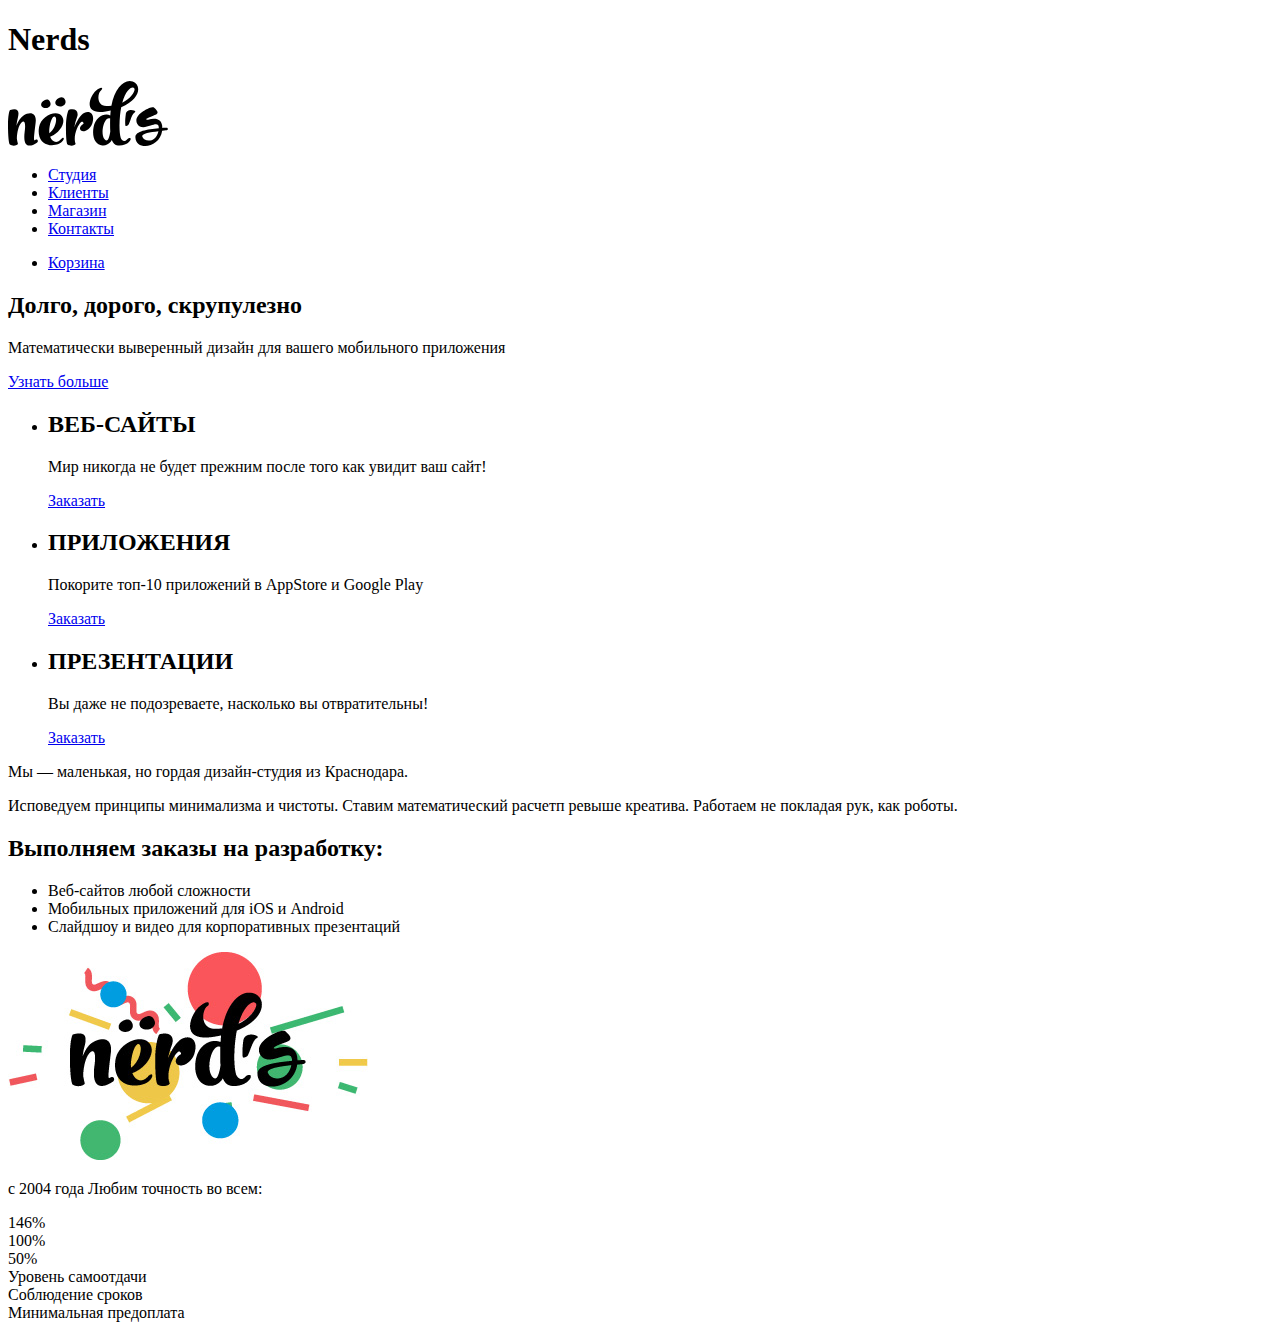
<file: nerds/nerds/index.html>
<!DOCTYPE html>
<html lang="en">
<head>
    <meta charset="UTF-8">
    <meta http-equiv="X-UA-Compatible" content="IE=edge">
    <meta name="viewport" content="width=device-width, initial-scale=1.0">
    <title>Document</title>
    <link rel="stylesheet" href="">
</head>
<body>
    <header class="main-header">
        <div class="container">
            <h1 class="visually-hidden">Nerds</h1>
            <a href="index.html">
                <img src="img/nerds-logo.svg" alt="логотип компании бебра">
            </a>

            <ul class="navigation-list">
                <li class="navigation-item"><a href="#">Студия</a></li>
                <li class="navigation-item"><a href="#">Клиенты</a></li>
                <li class="navigation-item"><a href="#">Магазин</a></li>
                <li class="navigation-item"><a href="#">Контакты</a></li>
            </ul>

            <ul class="user-list">
                <li class="user-item"><a href="#">Корзина</a></li>
            </ul>
        </div>
    </header>

    <main class="page-body">
        <section class="slider">
            <div class="container">
                <div class="slider-item slider-item-1">
                    <h2 class="slider-title">Долго, дорого, скрупулезно</h2>
                    <p class="slider-text">Математически выверенный дизайн для вашего мобильного приложения</p>
                    <a href="#" class="btn">Узнать больше</a>
                </div>     
            </div>
        </section>

        <section class="services">
            <ul class="services-list">
                <li class="services-item">
                    <h2>ВЕБ-САЙТЫ</h2>
                    <p>Мир никогда не будет прежним после того как увидит ваш сайт!</p>
                    <a href="#" class="btn">Заказать</a>
                </li>
                <li class="services-item">
                    <h2>ПРИЛОЖЕНИЯ</h2>
                    <p>Покорите топ-10 приложений в AppStore и Google Play</p>
                    <a href="#" class="btn">Заказать</a>
                </li>
                <li class="services-item">
                    <h2>ПРЕЗЕНТАЦИИ</h2>
                    <p>Вы даже не подозреваете, насколько вы отвратительны!</p>
                    <a href="#" class="btn">Заказать</a>
                </li>
            </ul>
        </section>

        <section class="info">
          <div class="info-left-column">
            <p class="info-text info-text--big">Мы — маленькая, но гордая дизайн-студия из Краснодара.</p>
            <p class="info=text">Исповедуем принципы минимализма и чистоты. Ставим математический расчетп ревыше креатива. Работаем не покладая рук, как роботы.</p>
            <h2 class="info-title">Выполняем заказы на разработку:</h2>
            <ul class="orders-list">
                <li class="orders-item">	Веб-сайтов любой сложности</li>
                <li class="orders-item">    Мобильных приложений для iOS и Android</li>
                <li class="orders-item">	Слайдшоу и видео для корпоративных презентаций</li>
            </ul>
           </div>
           <div class="info-left-column">
               <img class="info-img" src="img/nerds-illustration 1.svg" alt="">
               <p class="info-stats">с 2004 года Любим точность во всем:</p>
               <div class="info-stats--wrapper">
                   <div class="stats-title">146%</div>
                   <div class="stats-title">100%</div>
                   <div class="stats-title">50%</div>
                   <div class="stats-text">Уровень самоотдачи</div>
                   <div class="stats-text">Соблюдение сроков</div>
                   <div class="stats-text">Минимальная предоплата</div>
               </div>
            
           </div>
        </section>
    </main>
</body>
</html>
</file>
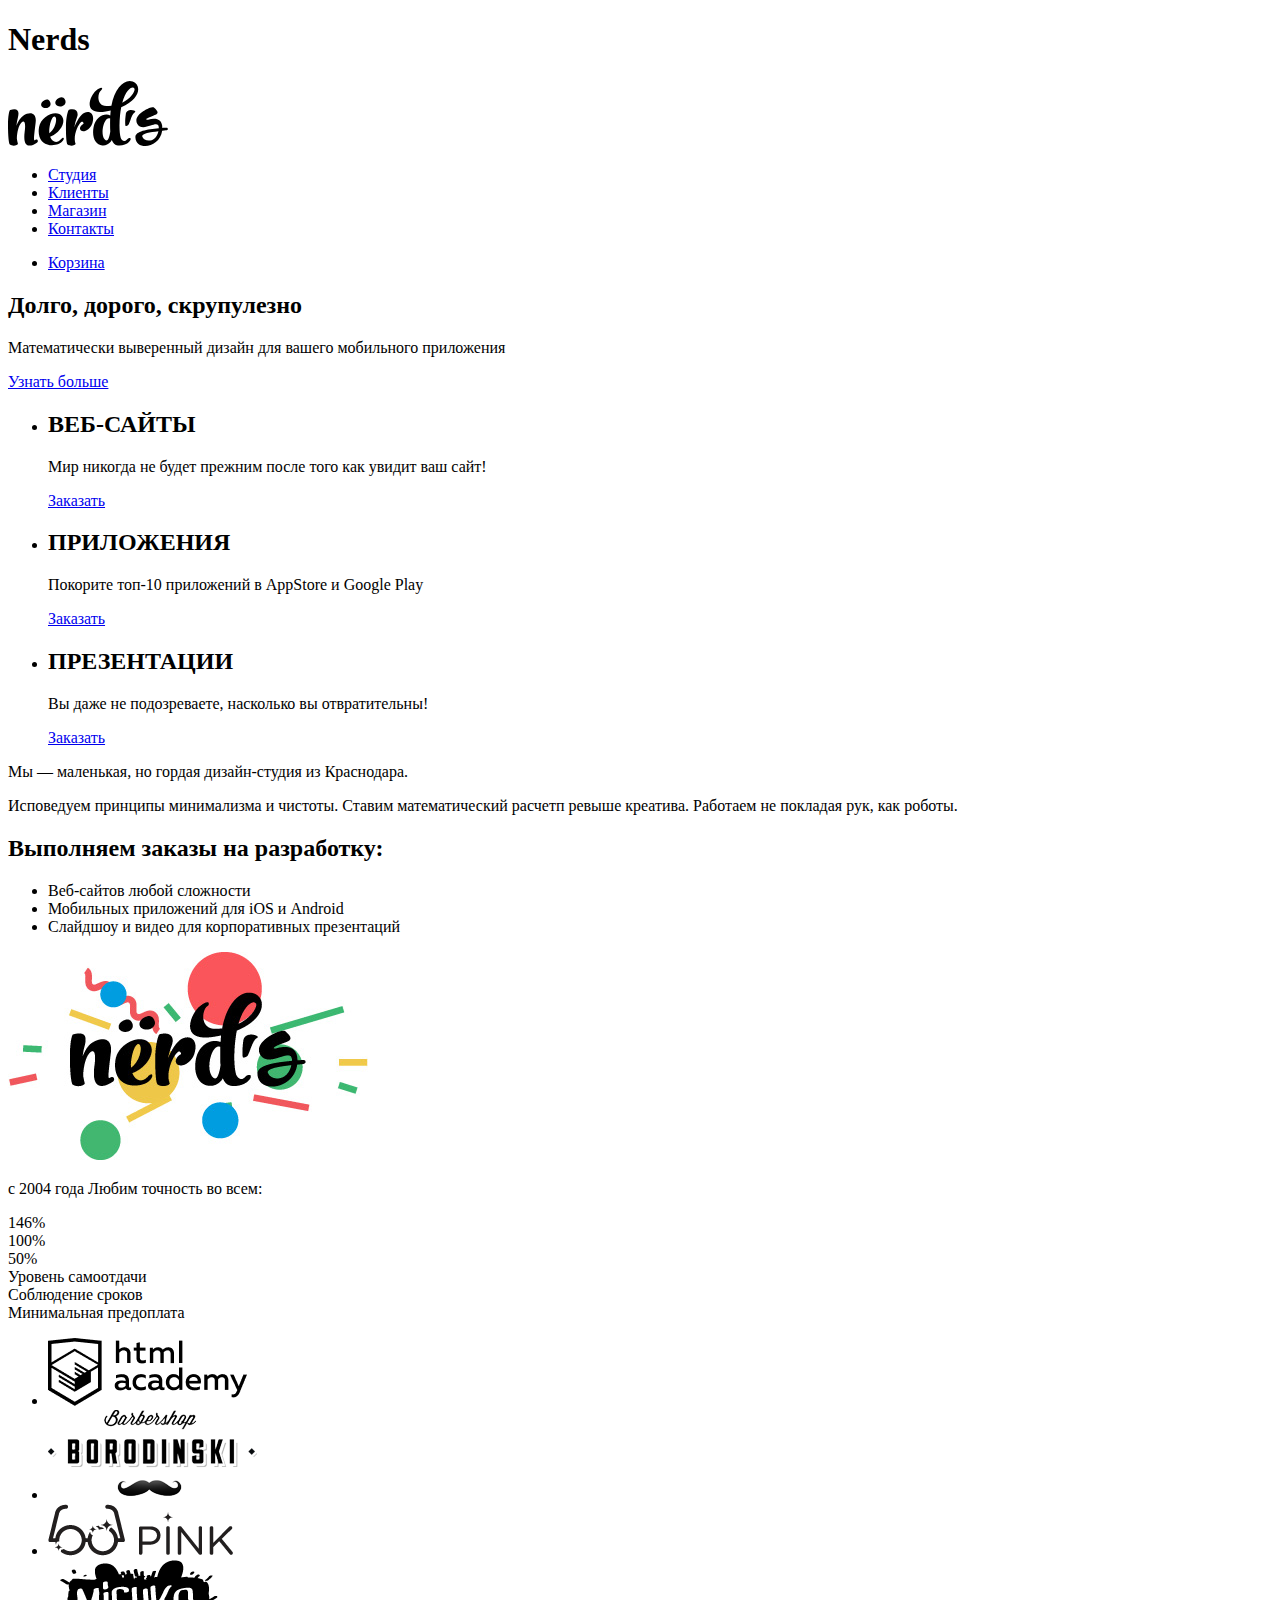
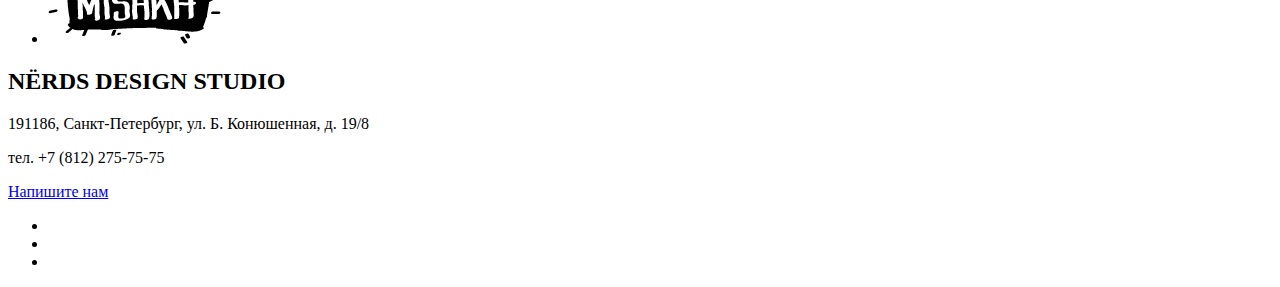
<file: nerds-main/nerds/nerds/index.html>
<!DOCTYPE html>
<html lang="en">
<head>
    <meta charset="UTF-8">
    <meta http-equiv="X-UA-Compatible" content="IE=edge">
    <meta name="viewport" content="width=device-width, initial-scale=1.0">
    <title>Document</title>
    <link rel="preconnect" href="https://fonts.googleapis.com">
    <link rel="preconnect" href="https://fonts.gstatic.com" crossorigin>
    <link href="https://fonts.googleapis.com/css2?family=Roboto:ital,wght@0,400;0,500;1,700&display=swap" rel="stylesheet">
    <link rel="stylesheet" href="css/style.css">
</head>
<body>
    <header class="main-header">
        <div class="container main-header-wrapper">
            <h1 class="visually-hidden">Nerds</h1>
            <a href="index.html">
                <img src="img/nerds-logo.svg" alt="логотип компании бебра">
            </a>

            <ul class="navigation-list">
                <li class="navigation-item"><a href="#">Студия</a></li>
                <li class="navigation-item"><a href="#">Клиенты</a></li>
                <li class="navigation-item"><a href="#">Магазин</a></li>
                <li class="navigation-item"><a href="#">Контакты</a></li>
            </ul>

            <ul class="user-list">
                <li class="user-item"><a href="#">Корзина</a></li>
            </ul>
        </div>
    </header>

    <main class="page-body">
        <section class="slider">
            <div class="container">
                <div class="slider-item slider-item-1">
                    <h2 class="slider-title">Долго, дорого, скрупулезно</h2>
                    <p class="slider-text">Математически выверенный дизайн для вашего мобильного приложения</p>
                    <a href="#" class="btn">Узнать больше</a>
                </div>     
            </div>
        </section>

        <section class="services">
            <ul class="services-list">
                <li class="services-item">
                    <h2>ВЕБ-САЙТЫ</h2>
                    <p>Мир никогда не будет прежним после того как увидит ваш сайт!</p>
                    <a href="#" class="btn">Заказать</a>
                </li>
                <li class="services-item">
                    <h2>ПРИЛОЖЕНИЯ</h2>
                    <p>Покорите топ-10 приложений в AppStore и Google Play</p>
                    <a href="#" class="btn">Заказать</a>
                </li>
                <li class="services-item">
                    <h2>ПРЕЗЕНТАЦИИ</h2>
                    <p>Вы даже не подозреваете, насколько вы отвратительны!</p>
                    <a href="#" class="btn">Заказать</a>
                </li>
            </ul>
        </section>

        <section class="info">
          <div class="info-left-column">
            <p class="info-text info-text--big">Мы — маленькая, но гордая дизайн-студия из Краснодара.</p>
            <p class="info=text">Исповедуем принципы минимализма и чистоты. Ставим математический расчетп ревыше креатива. Работаем не покладая рук, как роботы.</p>
            <h2 class="info-title">Выполняем заказы на разработку:</h2>
            <ul class="orders-list">
                <li class="orders-item">	Веб-сайтов любой сложности</li>
                <li class="orders-item">    Мобильных приложений для iOS и Android</li>
                <li class="orders-item">	Слайдшоу и видео для корпоративных презентаций</li>
            </ul>
           </div>
           <div class="info-left-column">
               <img class="info-img" src="img/nerds-illustration 1.svg" alt="">
               <p class="info-stats">с 2004 года Любим точность во всем:</p>
               <div class="info-stats--wrapper">
                   <div class="stats-title">146%</div>
                   <div class="stats-title">100%</div>
                   <div class="stats-title">50%</div>
                   <div class="stats-text">Уровень самоотдачи</div>
                   <div class="stats-text">Соблюдение сроков</div>
                   <div class="stats-text">Минимальная предоплата</div>
               </div>

               <section class="partners">
                   <ul class="parents=list">
                       <li class="partners-item"><a href="#"><img src="img/partner4.png" alt="бебра академи"></a></li>
                       <li class="partners-item"><a href="#"><img src="img/partner1.png" alt="borodinsky"></a></li>
                       <li class="partners-item"><a href="#"><img src="img/partner3.png" alt="pink"></a></li>
                       <li class="partners-item"><a href="#"><img src="img/partner2.png" alt="mishka"></a></li>
                   </ul>
               </section>
            
           </div>
        </section>
    </main>
    <footer class="main-footer">
        <section class="map">
            <div class="container">
                <div class="map--wrapper">
                    <h2>NЁRDS DESIGN STUDIO</h2>
                    <p>191186, Санкт-Петербург, ул. Б. Конюшенная, д. 19/8</p>
                    <p>тел. +7 (812) 275-75-75</p>
                    <a href="#" class="btn">Напишите нам</a>

                </div>
            </div>
        </section>
        <section class="social">
            <ul class="social-link-list">
                <li class="social-link-item"><a href="#" class="social-link">

                </a></li>
                <li class="social-link-item"><a href="#" class="social-link">

                </a></li>
                <li class="social-link-item"><a href="#" class="social-link">

                </a></li>
            </ul>
        </section>
    </footer>
</body>
</html>
</file>
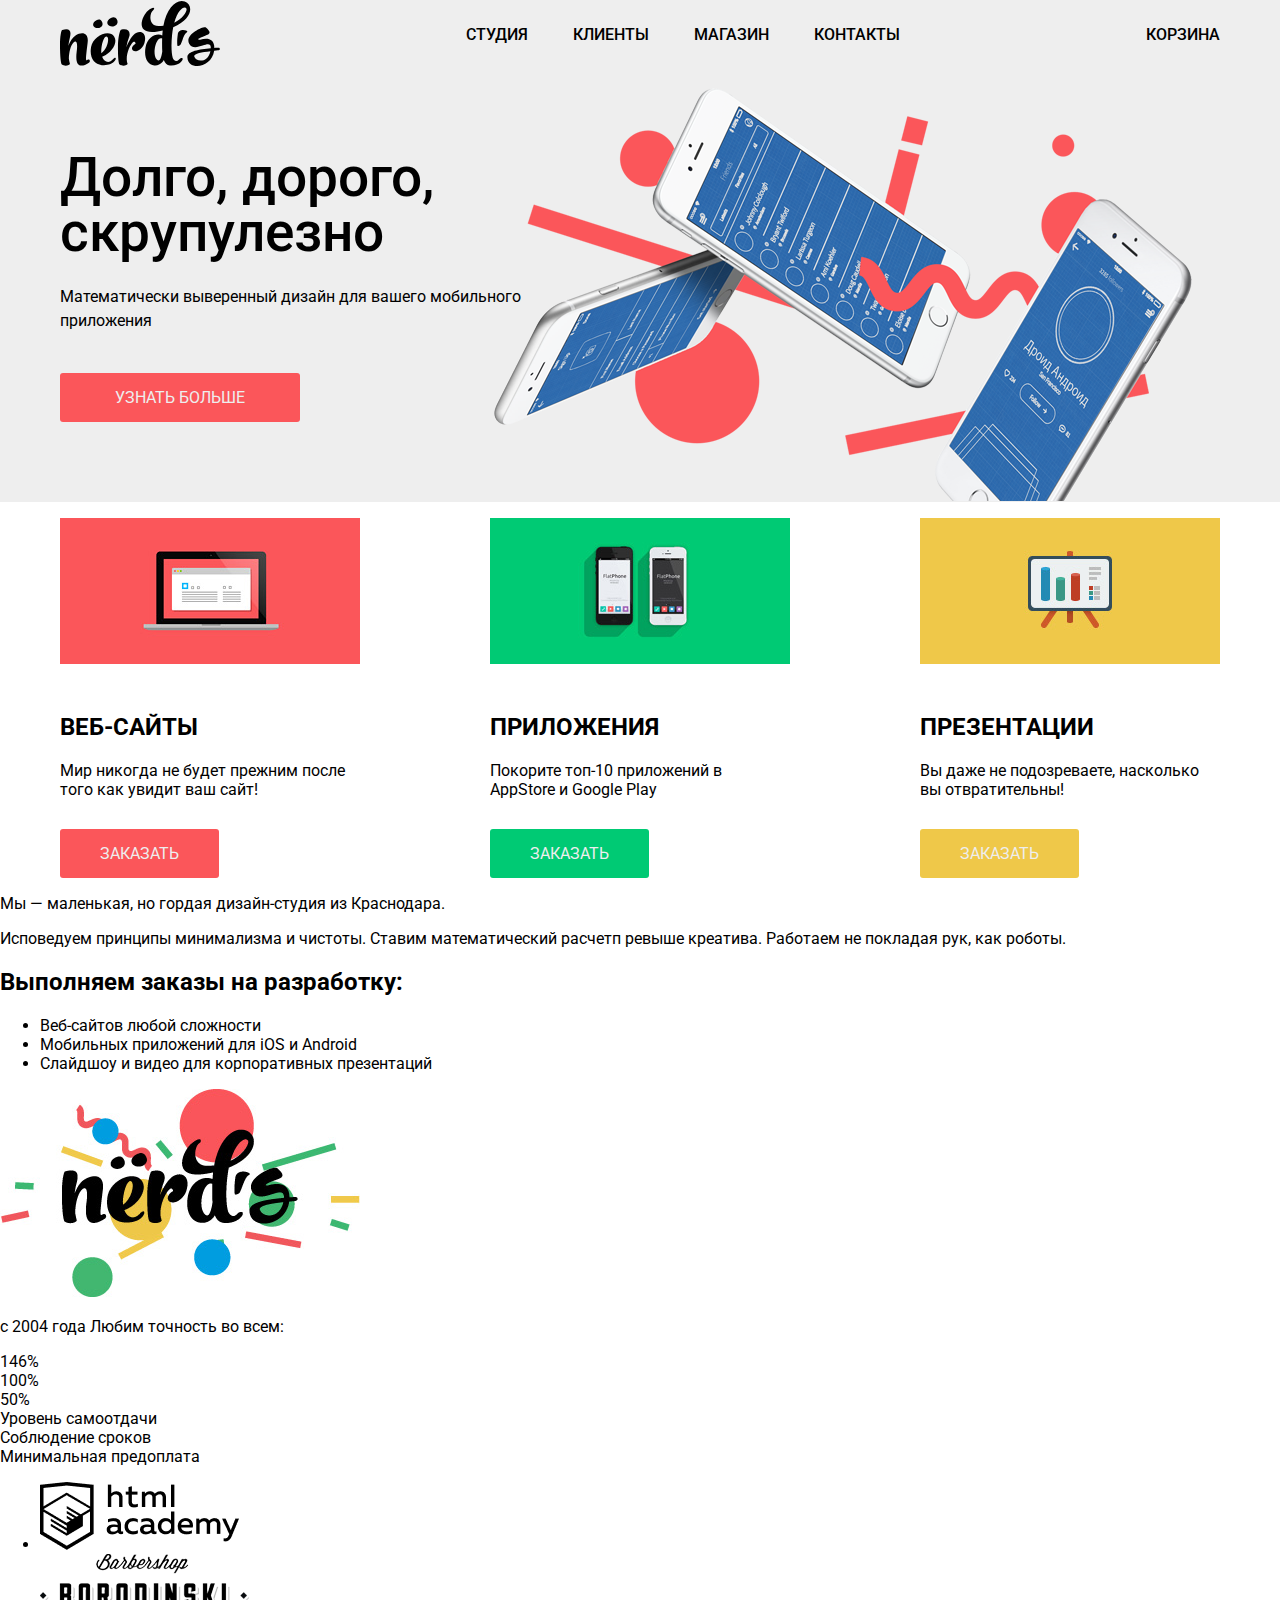
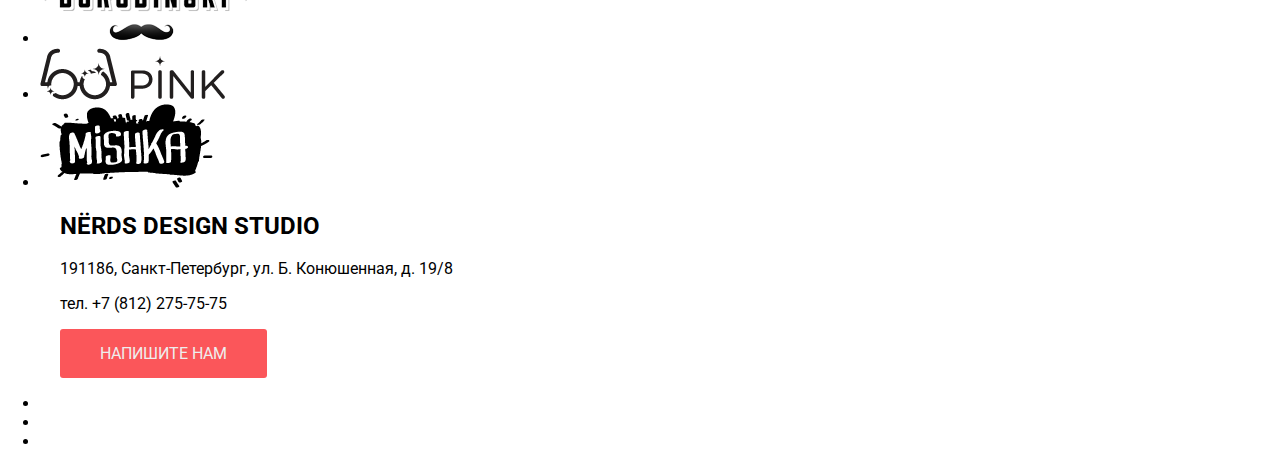
<file: nerds-main/nerds-main/nerds/nerds/index.html>
<!DOCTYPE html>
<html lang="en">
<head>
    <meta charset="UTF-8">
    <meta http-equiv="X-UA-Compatible" content="IE=edge">
    <meta name="viewport" content="width=device-width, initial-scale=1.0">
    <title>Document</title>
    <link rel="preconnect" href="https://fonts.googleapis.com">
    <link rel="preconnect" href="https://fonts.gstatic.com" crossorigin>
    <link href="https://fonts.googleapis.com/css2?family=Roboto:ital,wght@0,400;0,500;1,700&display=swap" rel="stylesheet">
    <link rel="stylesheet" href="css/style.css">
</head>
<body>
    <header class="main-header">
        <div class="container main-header-wrapper">
            <h1 class="visually-hidden">Nerds</h1>
            <a href="index.html">
                <img src="img/nerds-logo.svg" alt="логотип компании бебра">
            </a>

            <ul class="navigation-list">
                <li class="navigation-item"><a href="#">Студия</a></li>
                <li class="navigation-item"><a href="#">Клиенты</a></li>
                <li class="navigation-item"><a href="#">Магазин</a></li>
                <li class="navigation-item"><a href="#">Контакты</a></li>
            </ul>

            <ul class="user-list">
                <li class="user-item"><a href="#">Корзина</a></li>
            </ul>
        </div>
    </header>

    <main class="page-body">
        <section class="slider">
            <div class="container">
                <div class="slider-item slider-item-1">
                    <div class="slider--wrapper">
                    <h2 class="slider-title">Долго, дорого, скрупулезно</h2>
                    <p class="slider-text">Математически выверенный дизайн для вашего мобильного приложения</p>
                    <a href="#" class="btn btn_big">Узнать больше</a>
                   </div>
                </div>     
            </div>
        </section>

        <section class="services">
            <div class="container">
            <ul class="services-list">
                <li class="services-item">
                    <img src="img/illustration1.jpg" alt="">
                    <h2>ВЕБ-САЙТЫ</h2>
                    <p>Мир никогда не будет прежним после того как увидит ваш сайт!</p>
                    <a href="#" class="btn">Заказать</a>
                </li>
                <li class="services-item">
                    <img src="img/illustration2.jpg" alt="">
                    <h2>ПРИЛОЖЕНИЯ</h2>
                    <p>Покорите топ-10 приложений в AppStore и Google Play</p>
                    <a href="#" class="btn btn_2">Заказать</a>
                </li>
                <li class="services-item">
                    <img src="img/illustration3.jpg" alt="">
                    <h2>ПРЕЗЕНТАЦИИ</h2>
                    <p>Вы даже не подозреваете, насколько вы отвратительны!</p>
                    <a href="#" class="btn btn_3">Заказать</a>
                </li>
            </ul>
        </div>
        </section>

        <section class="info">
          <div class="info-left-column">
            <p class="info-text info-text--big">Мы — маленькая, но гордая дизайн-студия из Краснодара.</p>
            <p class="info=text">Исповедуем принципы минимализма и чистоты. Ставим математический расчетп ревыше креатива. Работаем не покладая рук, как роботы.</p>
            <h2 class="info-title">Выполняем заказы на разработку:</h2>
            <ul class="orders-list">
                <li class="orders-item">	Веб-сайтов любой сложности</li>
                <li class="orders-item">    Мобильных приложений для iOS и Android</li>
                <li class="orders-item">	Слайдшоу и видео для корпоративных презентаций</li>
            </ul>
           </div>
           <div class="info-left-column">
               <img class="info-img" src="img/nerds-illustration 1.svg" alt="">
               <p class="info-stats">с 2004 года Любим точность во всем:</p>
               <div class="info-stats--wrapper">
                   <div class="stats-title">146%</div>
                   <div class="stats-title">100%</div>
                   <div class="stats-title">50%</div>
                   <div class="stats-text">Уровень самоотдачи</div>
                   <div class="stats-text">Соблюдение сроков</div>
                   <div class="stats-text">Минимальная предоплата</div>
               </div>

               <section class="partners">
                   <ul class="parents=list">
                       <li class="partners-item"><a href="#"><img src="img/partner4.png" alt="бебра академи"></a></li>
                       <li class="partners-item"><a href="#"><img src="img/partner1.png" alt="borodinsky"></a></li>
                       <li class="partners-item"><a href="#"><img src="img/partner3.png" alt="pink"></a></li>
                       <li class="partners-item"><a href="#"><img src="img/partner2.png" alt="mishka"></a></li>
                   </ul>
               </section>
            
           </div>
        </section>
    </main>
    <footer class="main-footer">
        <section class="map">
            <div class="container">
                <div class="map--wrapper">
                    <h2>NЁRDS DESIGN STUDIO</h2>
                    <p>191186, Санкт-Петербург, ул. Б. Конюшенная, д. 19/8</p>
                    <p>тел. +7 (812) 275-75-75</p>
                    <a href="#" class="btn">Напишите нам</a>

                </div>
            </div>
        </section>
        <section class="social">
            <ul class="social-link-list">
                <li class="social-link-item"><a href="#" class="social-link">

                </a></li>
                <li class="social-link-item"><a href="#" class="social-link">

                </a></li>
                <li class="social-link-item"><a href="#" class="social-link">

                </a></li>
            </ul>
        </section>
    </footer>
</body>
</html>
</file>
<file: nerds-main/nerds/nerds/css/style.css>
body{
    
}
</file>
<file: nerds-main/nerds-main/nerds/nerds/css/style.css>
body{
    margin: 0;
    padding: 0;
    font-family: 'Roboto', sans-serif;

}

.visually-hidden{
    position: absolute;
    clip: rect(0 0 0 0);
    width: 1px;
    height: 1px;
    margin: -1px;
}

.container{
    width: 1160px;
    margin: 0 auto;
}

.main-header{
    background-color: #eee;

}

.main-header-wrapper{
    display: flex;
    justify-content: space-between;
    align-items: center;
}

.navigation-list{
    list-style: none;
    display: flex;
}

.navigation-item{
    margin-right: 45px;
}

.navigation-item:last-child{
    margin-right: 0;
}

.navigation-item a, .user-list a{
    font-weight: 500;
    font-size: 16px;
    line-height: 30px;
    color: #000;
    text-decoration:none;
    
    text-transform: uppercase;
}

.user-list{
    list-style: none;
    display: flex;
}

.slider {
    background-color: #eee;

}

.slider-item{
    padding: 80px 0;
}

.slider-title{
    font-weight: 500;
    font-size: 55px;
    line-height: 55px;
    margin: 0;
    margin-bottom: 25px;

}

.slider-text{
    font-size: 16px;
    line-height: 24px;
    margin: 0;
    margin-bottom: 40px;

}

.btn{
    color: #eee;
    border-radius: 3px;
    padding: 15px 40px;
    display: inline-block;
    background: #FB565A;
    text-decoration: none;
    text-align: center;
    text-transform: uppercase;

}

.btn_big{
    padding: 15px 55px;
}

.slider-item-1{
    background-image: url(../img/slide1.png);
    background-repeat: no-repeat;
    background-position: 100% 0 ;
}

.slider--wrapper{
    width: 540px;

}


.services-list{
    display: flex;
    list-style-type: none;
    justify-content: space-between;
    padding: 0;

}

.services-item{
    width: 300px;
}

.btn_2{
    background: #00CA74;
    
}

.btn_3{
    background: #EFC849;

}

.services-item img{
    margin-bottom: 25px;
}

.sevices-item h2{
    margin: 0;
    margin-bottom: 15px;

    font-weight: bold;
    font-style: 24px;
    line-height: 30px;
    text-transform: uppercase;

}

.services-item p{
    margin: 0;
    margin-bottom: 30px;

}
</file>
